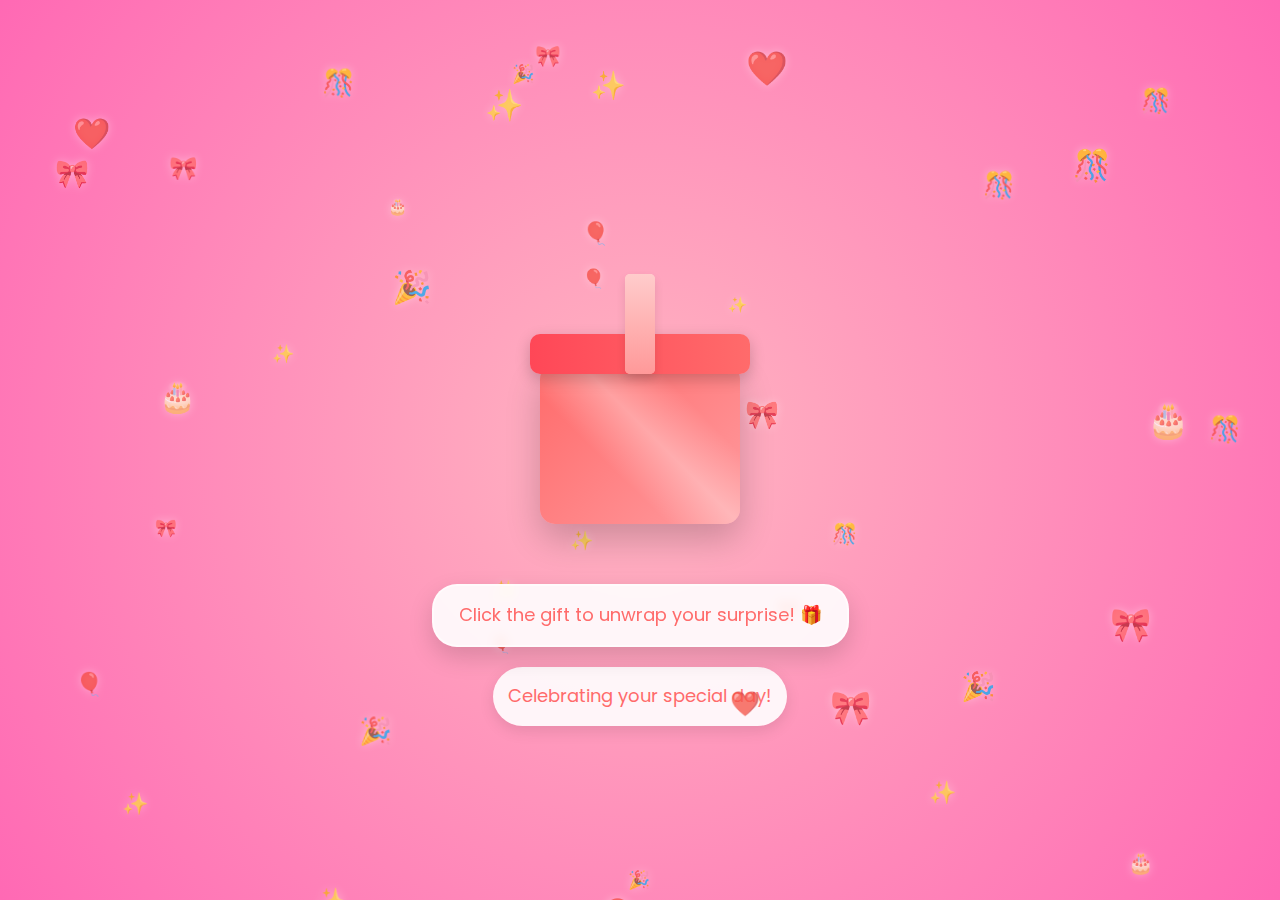
<file: index.html>
<!DOCTYPE html>
<html lang="en">
<head>
    <meta charset="UTF-8">
    <meta name="viewport" content="width=device-width, initial-scale=1.0">
    <title>Happy Birthday Ava! 🎂</title>
    <link rel="icon" href="images/gift.png" type="image/x-icon">
    <link rel="preconnect" href="https://fonts.googleapis.com">
    <link rel="preconnect" href="https://fonts.gstatic.com" crossorigin>
    <link href="https://fonts.googleapis.com/css2?family=Poppins:wght@300;400;600;700&family=Dancing+Script:wght@600&display=swap" rel="stylesheet">
    <style>
        /* Global Styles */
        * {
            margin: 0;
            padding: 0;
            box-sizing: border-box;
            font-family: 'Poppins', sans-serif;
        }

        body {
            overflow-x: hidden;
            background-color: #fafafa;
            color: #333;
            line-height: 1.6;
        }

        h1 {
            font-family: 'Dancing Script', cursive;
            font-size: 3.5rem;
            margin-bottom: 20px;
            text-shadow: 2px 2px 4px rgba(0, 0, 0, 0.1);
        }

        /* Confetti Animation */
        .confetti {
            position: fixed;
            width: 10px;
            height: 10px;
            background-color: #f2d74e;
            opacity: 0;
            z-index: 10;
            animation: confetti-fall linear forwards;
        }

        @keyframes confetti-fall {
            0% {
                transform: translateY(-100vh) rotate(0deg);
                opacity: 1;
            }
            100% {
                transform: translateY(100vh) rotate(360deg);
                opacity: 0;
            }
        }

        /* Page 1: Main Gift Page */
        #page1 {
            height: 100vh;
            width: 100vw;
            display: flex;
            flex-direction: column;
            justify-content: center;
            align-items: center;
            background: radial-gradient(circle, #ffb6c1, #ff69b4);
            position: relative;
            overflow: hidden;
        }

        .background-elements {
            position: absolute;
            top: 0;
            left: 0;
            width: 100%;
            height: 100%;
            pointer-events: none;
            z-index: 1;
        }

        .background-elements div {
            position: absolute;
            font-size: 24px;
            color: rgba(255, 255, 255, 0.7);
            animation: float 6s infinite ease-in-out;
            filter: drop-shadow(0 0 5px rgba(255, 255, 255, 0.5));
        }

        @keyframes float {
            0%, 100% { transform: translateY(0) rotate(0deg); }
            50% { transform: translateY(-20px) rotate(10deg); }
        }

        .gift-container {
            position: relative;
            z-index: 2;
            cursor: pointer;
            animation: bounce 2s infinite ease-in-out;
            transform-origin: center bottom;
            margin-bottom: 30px;
            transition: transform 0.5s ease-in-out;
        }

        .gift-container:hover {
            transform: scale(1.05);
        }

        @keyframes bounce {
            0%, 100% { transform: translateY(0); }
            50% { transform: translateY(-15px); }
        }

        .gift-box {
            width: 200px;
            height: 160px;
            background: linear-gradient(135deg, #ff6b6b, #ff9a9e);
            border-radius: 15px;
            position: relative;
            box-shadow: 0 15px 35px rgba(0, 0, 0, 0.2);
            overflow: hidden;
        }

        .gift-box::after {
            content: '';
            position: absolute;
            top: 0;
            left: 0;
            width: 100%;
            height: 100%;
            background: linear-gradient(45deg, transparent 40%, rgba(255, 255, 255, 0.3) 50%, transparent 60%);
            background-size: 200% 200%;
            animation: shine 3s infinite;
        }

        @keyframes shine {
            0% { background-position: 100% 100%; }
            100% { background-position: 0% 0%; }
        }

        .gift-lid {
            width: 220px;
            height: 40px;
            background: linear-gradient(to right, #ff4757, #ff6b6b);
            position: absolute;
            top: -30px;
            left: -10px;
            border-radius: 10px;
            box-shadow: 0 5px 15px rgba(0, 0, 0, 0.2);
            z-index: 4;
        }

        .gift-ribbon {
            width: 30px;
            height: 100px;
            background: linear-gradient(to bottom, #ffcccc, #ff9999);
            position: absolute;
            top: -90px;
            left: 85px;
            z-index: 5;
            border-radius: 5px;
            box-shadow: 0 5px 10px rgba(0, 0, 0, 0.1);
        }

        .gift-ribbon::before {
            content: '';
            position: absolute;
            width: 100px;
            height: 30px;
            background: linear-gradient(to right, #ffcccc, #ff9999);
            top: 35px;
            left: -35px;
            transform: rotate(90deg);
            border-radius: 5px;
        }

        .birthday-title {
            text-align: center;
            margin-bottom: 30px;
            color: white;
            z-index: 2;
            opacity: 0;
            animation: fadeIn 1s 0.5s forwards;
        }

        @keyframes fadeIn {
            to { opacity: 1; }
        }

        .click-message {
            margin-top: 30px;
            padding: 15px 25px;
            background-color: rgba(255, 255, 255, 0.9);
            border-radius: 25px;
            text-align: center;
            font-size: 18px;
            color: #ff6b6b;
            animation: pulse 2s infinite;
            box-shadow: 0 10px 25px rgba(0, 0, 0, 0.15);
            z-index: 2;
            backdrop-filter: blur(5px);
            border: 2px solid rgba(255, 255, 255, 0.5);
        }

        @keyframes pulse {
            0%, 100% { transform: scale(1); }
            50% { transform: scale(1.05); }
        }

        .countdown-container {
            text-align: center;
            margin-top: 20px;
            font-size: 18px;
            color: #ff6b6b;
            background-color: rgba(255, 255, 255, 0.9);
            padding: 15px;
            border-radius: 30px;
            box-shadow: 0 5px 15px rgba(0, 0, 0, 0.1);
            display: inline-block;
        }

        /* Page 2: Blank White Page */
        #page2 {
            display: none;
            min-height: 100vh;
            width: 100%;
            background: white;
            padding: 40px 20px;
            overflow-x: hidden;
        }
    </style>
</head>
<body>
    <!-- Page 1: Main Gift Page -->
    <div id="page1">
        <div class="background-elements">
            <!-- Dynamic elements will be added here by JavaScript -->
        </div>
        
        <h1 class="birthday-title"style="margin-bottom: 100px ; ">Happy Birthday Ava!</h1>
        
        <div class="gift-container"  id="giftBox">
            <div class="gift-ribbon"></div>
            <div class="gift-lid"></div>
            <div class="gift-box"></div>
        </div>
        
        <div class="click-message">Click the gift to unwrap your surprise! 🎁</div>
        
        <div class="countdown-container" id="countdownTimer">
            Celebrating your special day!
        </div>
    </div>
    
    <!-- Page 2: Blank White Page -->
    <div id="page2"></div>
    
    <script>
        // Add background elements
function addBackgroundElements() {
    const backgroundEl = document.querySelector('.background-elements');
    const elements = ['❤️', '✨', '🎀', '🎂', '🎈', '🎉', '🎊'];

    for (let i = 0; i < 40; i++) {
        const el = document.createElement('div');
        el.textContent = elements[Math.floor(Math.random() * elements.length)];
        el.style.left = `${Math.random() * 100}%`;
        el.style.top = `${Math.random() * 100}%`;
        el.style.fontSize = `${Math.random() * 20 + 15}px`;
        el.style.animationDelay = `${Math.random() * 5}s`;
        el.style.animationDuration = `${Math.random() * 3 + 5}s`;
        backgroundEl.appendChild(el);
    }
}

// Create confetti effect
function createConfetti() {
    const colors = ['#ff6b6b', '#ffb6c1', '#ffd700', '#87CEFA', '#98FB98', '#DDA0DD'];

    for (let i = 0; i < 150; i++) {
        setTimeout(() => {
            const confetti = document.createElement('div');
            confetti.className = 'confetti';
            confetti.style.left = `${Math.random() * 100}%`;
            confetti.style.backgroundColor = colors[Math.floor(Math.random() * colors.length)];
            confetti.style.width = `${Math.random() * 10 + 5}px`;
            confetti.style.height = `${Math.random() * 10 + 5}px`;
            confetti.style.animationDuration = `${Math.random() * 3 + 2}s`;
            document.body.appendChild(confetti);

            // Remove confetti after animation completes
            setTimeout(() => {
                confetti.remove();
            }, 5000);
        }, i * 50);
    }
}

// Variable to track if the countdown has finished
let countdownFinished = false;

// Initialize countdown timer
function initCountdown() {
    // Replace with actual birthday date
    const birthdayDate = new Date('March 23, 2025');
    const now = new Date();

    // If birthday already passed this year, set it to next year
    if (now > birthdayDate &&
        now.getMonth() === birthdayDate.getMonth() &&
        now.getDate() > birthdayDate.getDate()) {
        birthdayDate.setFullYear(birthdayDate.getFullYear() + 1);
    }

    // If it's her birthday
    if (now.getMonth() === birthdayDate.getMonth() &&
        now.getDate() === birthdayDate.getDate()) {
        document.getElementById('countdownTimer').textContent = "Today is your special day! 🎉";
        countdownFinished = true; // Enable navigation on birthday
        return;
    }

    // Set up countdown
    const countdownInterval = setInterval(() => {
        const now = new Date();
        const distance = birthdayDate - now;

        const days = Math.floor(distance / (1000 * 60 * 60 * 24));
        const hours = Math.floor((distance % (1000 * 60 * 60 * 24)) / (1000 * 60 * 60));
        const minutes = Math.floor((distance % (1000 * 60 * 60)) / (1000 * 60));
        const seconds = Math.floor((distance % (1000 * 60)) / 1000);

        document.getElementById('countdownTimer').textContent =
            `${days}d ${hours}h ${minutes}m ${seconds}s until your birthday!`;

        if (distance < 0) {
            clearInterval(countdownInterval);
            document.getElementById('countdownTimer').textContent = "Happy Birthday! 🎉";
            countdownFinished = true; // Enable navigation when countdown hits zero
        }
    }, 1000);
}

// Navigate to page 2 with animation
document.getElementById('giftBox').addEventListener('click', function(event) {
    if (!countdownFinished) {
        // If countdown isn't finished, show message and prevent navigation
        alert("Please wait until the birthday countdown finishes before opening your gift!");
        return; // Stop execution here
    }
    
    // If countdown is finished, proceed with animation and navigation
    createConfetti(); // Trigger confetti animation

    // Animate gift opening
    this.style.transform = 'scale(1.2)';
    setTimeout(() => {
        // Store scroll position at the top in session storage
        sessionStorage.setItem('scrollPosition', 0);
        window.location.href = 'bd.html'; // Replace with your actual HTML file name
    }, 800);
});

// Initialize page
document.addEventListener('DOMContentLoaded', function() {
    addBackgroundElements();
    initCountdown();
    
    // Add this to your bd.html page as well
    // This will ensure the page scrolls to the top on page load
    window.scrollTo(0, 0);
});

// Add this code to your bd.html page
if (document.documentElement) {
    // Force browser to start at the top of the page
    document.documentElement.scrollTop = 0;
    // For older browsers
    document.body.scrollTop = 0;
}
    </script>
</body>
</html>
</file>
